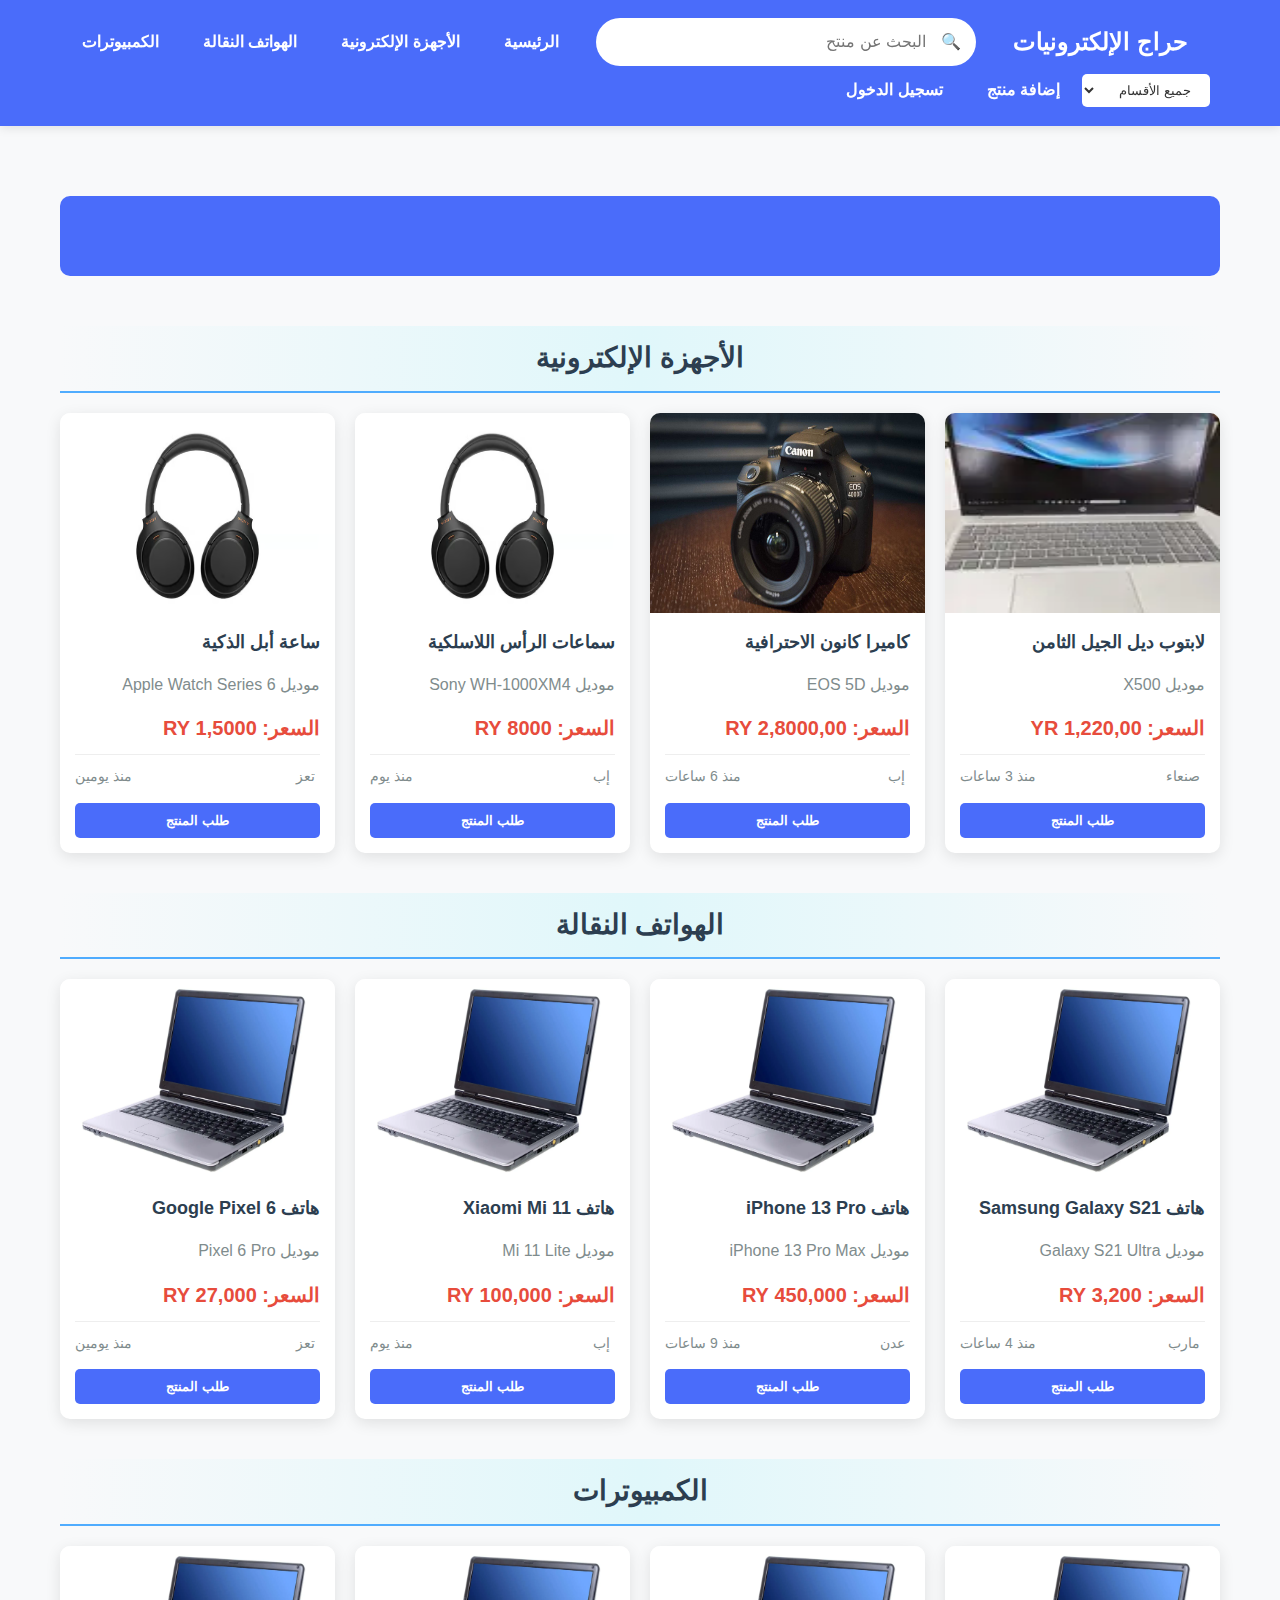
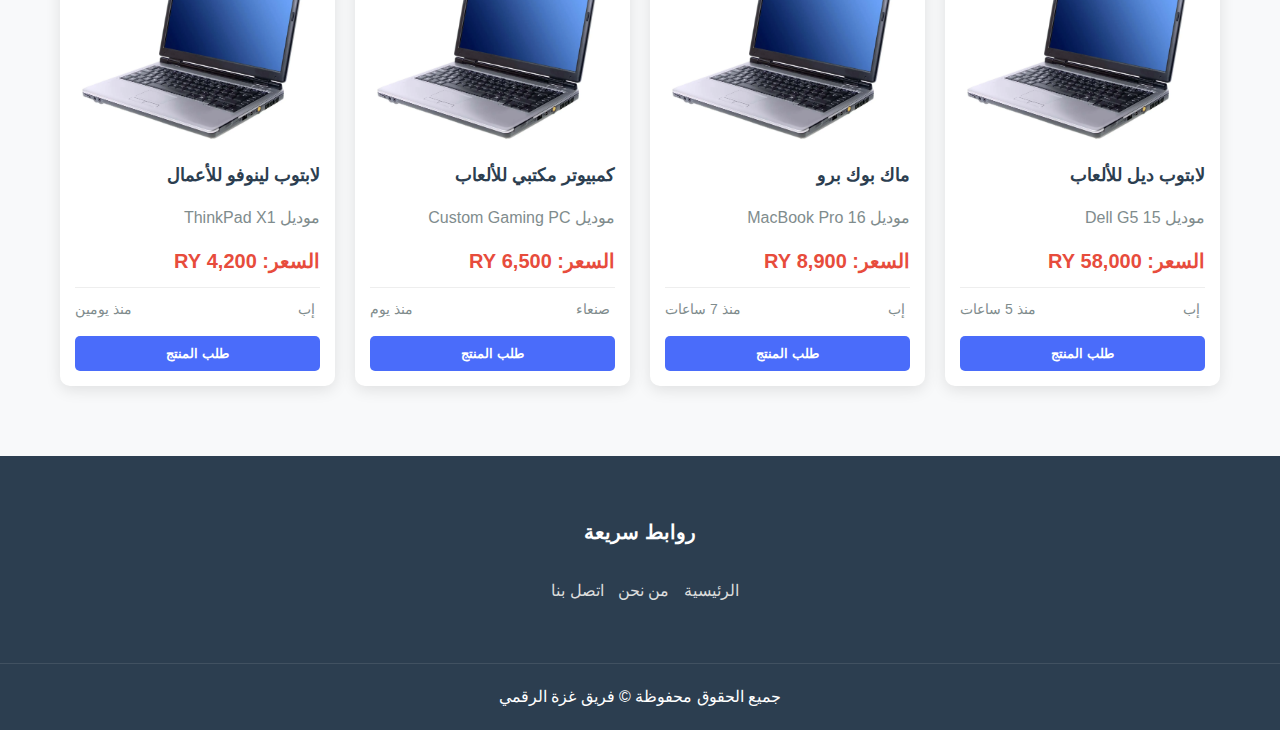
<file: FinalProject/index.html>
<!DOCTYPE html>
<html lang="ar">
<head>
    <meta charset="UTF-8">
    <meta name="viewport" content="width=device-width, initial-scale=1.0">
    <link rel="stylesheet" href="style.css">
    <title>متجر الإلكترونيات - حراج الأجهزة الإلكترونية</title>
    
</head>

<body dir="rtl">
   
    <nav class="head">
        <div class="nav-content">
            <a href="#" class="logo">
                <i class="fas fa-laptop"></i>
                حراج الإلكترونيات
            </a>
            
         
<div class="search-container">
    <label for="search"> 🔍</label>
    <input id="search" type="search" placeholder="البحث عن منتح" style="padding: 10px 15px; font-size: 16px;">
    <button id="clearSearch" style="background: none; border: none; cursor: pointer; margin-right: 10px; display: none;">✕</button>
</div>
            
            <div class="nav-links">
                <a href="">الرئيسية</a>
                <a href="#d">الأجهزة الإلكترونية</a>
                <a href="#phone">الهواتف النقالة</a>
                <a href="#computer">الكمبيوترات</a>
            </div>
            
            <div class="user-actions">
                <select class="select" name="select" id="select">
                    <option value=" ">جميع الأقسام</option>
                    <option value="">الهواتف الذكية</option>
                    <option value="">الكمبيوترات</option>
                </select>
                
                <a href="add-product.html"><i class="fas fa-plus-circle"></i> إضافة منتج</a>
                <a href="LoginProject\Login.html"><i class="fas fa-user"></i> تسجيل الدخول</a>
                
                <div class="cart-icon">
                    <a href="#"><i class="fas fa-shopping-cart"></i></a>
                </div>
            </div>
        </div>
    </nav>

    <main class="container">
      
        <div class="add-promo">
        <div class="movcard">

        </div>
        </div>
        
        <section class="devices" id="d">
            <p class="depart">الأجهزة الإلكترونية</p>
            <div class="products-grid">
                <div class="product-card">
                    <div class="img-container">
                        <img class="img" src="img1labtop.webp" alt="جهاز إلكتروني" />
                    </div>
                    <div class="product-info">
                        <h3 class="product-title">لابتوب ديل الجيل الثامن</h3>
                        <p class="product-model">موديل <span>X500</span></p>
                        <p class="price">السعر: <span>1,220,00 YR</span></p>
                        <div class="product-meta">
                            <span><i class="fas fa-map-marker-alt"></i> صنعاء</span>
                            <span><i class="far fa-clock"></i> منذ 3 ساعات</span>
                        </div>
                        <div class="btn-container">
                            <button class="btn"  onclick="window.location.href='order.html'">طلب المنتج</button>
                        </div>
                    </div>
                </div>

                <div class="product-card">
                    <div class="img-container">
                        <img class="img" src="435.jpg" alt="جهاز إلكتروني" />
                    </div>
                    <div class="product-info">
                        <h3 class="product-title">كاميرا كانون الاحترافية</h3>
                        <p class="product-model">موديل <span>EOS 5D</span></p>
                        <p class="price">السعر: <span>2,8000,00 RY</span></p>
                        <div class="product-meta">
                            <span><i class="fas fa-map-marker-alt"></i> إب</span>
                            <span><i class="far fa-clock"></i> منذ 6 ساعات</span>
                        </div>
                        <div class="btn-container">
                            <button class="btn"  onclick="window.location.href='order.html'">طلب المنتج</button>
                        </div>
                    </div>
                </div>
                
                <div class="product-card">
                    <div class="img-container">
                        <img class="img" src="smat.avif" alt="جهاز إلكتروني" />
                    </div>
                    <div class="product-info">
                        <h3 class="product-title">سماعات الرأس اللاسلكية</h3>
                        <p class="product-model">موديل <span>Sony WH-1000XM4</span></p>
                        <p class="price">السعر: <span>8000 RY</span></p>
                        <div class="product-meta">
                            <span><i class="fas fa-map-marker-alt"></i> إب</span>
                            <span><i class="far fa-clock"></i> منذ يوم</span>
                        </div>
                        <div class="btn-container">
                            <button class="btn"  onclick="window.location.href='order.html'">طلب المنتج</button>
                        </div>
                    </div>
                </div>
                
                <div class="product-card">
                    <div class="img-container">
                        <img class="img" src="smat.avif" alt="جهاز إلكتروني" />
                    </div>
                    <div class="product-info">
                        <h3 class="product-title">ساعة أبل الذكية</h3>
                        <p class="product-model">موديل <span>Apple Watch Series 6</span></p>
                        <p class="price">السعر: <span>1,5000 RY</span></p>
                        <div class="product-meta">
                            <span><i class="fas fa-map-marker-alt"></i> تعز</span>
                            <span><i class="far fa-clock"></i> منذ يومين</span>
                        </div>
                        <div class="btn-container">
                            <button class="btn"  onclick="window.location.href='order.html'">طلب المنتج</button>
                        </div>
                    </div>
                </div>
            </div>
        </section>
        
        <section class="phone" id="phone">
            <p class="depart">الهواتف النقالة</p>
            <div class="products-grid">
                <div class="product-card">
                    <div class="img-container">
                        <img class="img" src="Laptop-computer.webp" alt="هاتف نقال" />
                    </div>
                    <div class="product-info">
                        <h3 class="product-title">هاتف Samsung Galaxy S21</h3>
                        <p class="product-model">موديل <span>Galaxy S21 Ultra</span></p>
                        <p class="price">السعر: <span>3,200 RY</span></p>
                        <div class="product-meta">
                            <span><i class="fas fa-map-marker-alt"></i> مارب</span>
                            <span><i class="far fa-clock"></i> منذ 4 ساعات</span>
                        </div>
                        <div class="btn-container">
                            <button class="btn"  onclick="window.location.href='order.html'">طلب المنتج</button>
                        </div>
                    </div>
                </div>

                <div class="product-card">
                    <div class="img-container">
                        <img class="img" src="Laptop-computer.webp" alt="هاتف نقال" />
                    </div>
                    <div class="product-info">
                        <h3 class="product-title">هاتف iPhone 13 Pro</h3>
                        <p class="product-model">موديل <span>iPhone 13 Pro Max</span></p>
                        <p class="price">السعر: <span>450,000 RY</span></p>
                        <div class="product-meta">
                            <span><i class="fas fa-map-marker-alt"></i> عدن</span>
                            <span><i class="far fa-clock"></i> منذ 9 ساعات</span>
                        </div>
                        <div class="btn-container">
                            <button class="btn"  onclick="window.location.href='order.html'">طلب المنتج</button>
                        </div>
                    </div>
                </div>
                
                <div class="product-card">
                    <div class="img-container">
                        <img class="img" src="Laptop-computer.webp" alt="هاتف نقال" />
                    </div>
                    <div class="product-info">
                        <h3 class="product-title">هاتف Xiaomi Mi 11</h3>
                        <p class="product-model">موديل <span>Mi 11 Lite</span></p>
                        <p class="price">السعر: <span>100,000 RY</span></p>
                        <div class="product-meta">
                            <span><i class="fas fa-map-marker-alt"></i> إب</span>
                            <span><i class="far fa-clock"></i> منذ يوم</span>
                        </div>
                        <div class="btn-container">
                            <button class="btn"  onclick="window.location.href='order.html'">طلب المنتج</button>
                        </div>
                    </div>
                </div>
                
                <div class="product-card">
                    <div class="img-container">
                        <img class="img" src="Laptop-computer.webp" alt="هاتف نقال" />
                    </div>
                    <div class="product-info">
                        <h3 class="product-title">هاتف Google Pixel 6</h3>
                        <p class="product-model">موديل <span>Pixel 6 Pro</span></p>
                        <p class="price">السعر: <span>27,000 RY</span></p>
                        <div class="product-meta">
                            <span><i class="fas fa-map-marker-alt"></i> تعز</span>
                            <span><i class="far fa-clock"></i> منذ يومين</span>
                        </div>
                        <div class="btn-container">
                            <button class="btn"  onclick="window.location.href='order.html'">طلب المنتج</button>
                        </div>
                    </div>
                </div>
            </div>
        </section>
        
        <section class="computer" id="computer">
            <p class="depart">الكمبيوترات</p>
            <div class="products-grid">
                <div class="product-card">
                    <div class="img-container">
                        <img class="img" src="Laptop-computer.webp" alt="كمبيوتر" />
                    </div>
                    <div class="product-info">
                        <h3 class="product-title">لابتوب ديل للألعاب</h3>
                        <p class="product-model">موديل <span>Dell G5 15</span></p>
                        <p class="price">السعر: <span>58,000 RY</span></p>
                        <div class="product-meta">
                            <span><i class="fas fa-map-marker-alt"></i> إب</span>
                            <span><i class="far fa-clock"></i> منذ 5 ساعات</span>
                        </div>
                        <div class="btn-container">
                            <button class="btn"  onclick="window.location.href='order.html'">طلب المنتج</button>
                        </div>
                    </div>
                </div>

                <div class="product-card">
                    <div class="img-container">
                        <img class="img" src="Laptop-computer.webp" alt="كمبيوتر" />
                    </div>
                    <div class="product-info">
                        <h3 class="product-title">ماك بوك برو</h3>
                        <p class="product-model">موديل <span>MacBook Pro 16</span></p>
                        <p class="price">السعر: <span>8,900 RY</span></p>
                        <div class="product-meta">
                            <span><i class="fas fa-map-marker-alt"></i> إب</span>
                            <span><i class="far fa-clock"></i> منذ 7 ساعات</span>
                        </div>
                        <div class="btn-container">
                            <button class="btn"  onclick="window.location.href='order.html'">طلب المنتج</button>
                        </div>
                    </div>
                </div>
                
                <div class="product-card">
                    <div class="img-container">
                        <img class="img" src="Laptop-computer.webp" alt="كمبيوتر" />
                    </div>
                    <div class="product-info">
                        <h3 class="product-title">كمبيوتر مكتبي للألعاب</h3>
                        <p class="product-model">موديل <span>Custom Gaming PC</span></p>
                        <p class="price">السعر: <span>6,500 RY </span></p>
                        <div class="product-meta">
                            <span><i class="fas fa-map-marker-alt"></i> صنعاء</span>
                            <span><i class="far fa-clock"></i> منذ يوم</span>
                        </div>
                        <div class="btn-container">
                            <button class="btn"  onclick="window.location.href='order.html'">طلب المنتج</button>
                        </div>
                    </div>
                </div>
                
                <div class="product-card">
                    <div class="img-container">
                        <img class="img" src="Laptop-computer.webp" alt="كمبيوتر" />
                    </div>
                    <div class="product-info">
                        <h3 class="product-title">لابتوب لينوفو للأعمال</h3>
                        <p class="product-model">موديل <span>ThinkPad X1</span></p>
                        <p class="price">السعر: <span>4,200 RY</span></p>
                        <div class="product-meta">
                            <span><i class="fas fa-map-marker-alt"></i> إب</span>
                            <span><i class="far fa-clock"></i> منذ يومين</span>
                        </div>
                        <div class="btn-container">
                            <button class="btn"  onclick="window.location.href='order.html'">طلب المنتج</button>
                        </div>
                    </div>
                </div>
            </div>
        </section>
    </main>

    <footer>
        <div class="container">
            <div class="footer-content">
                
                
                <div class="footer-section">
                    <h3>روابط سريعة</h3>
                    <div class="footer-links">
                        <a href="#">الرئيسية</a>
                   
                        <a href="#">من نحن</a>
                        <a href="#">اتصل بنا</a>
                     
                    </div>
                </div>
                
               
                </div>
            </div>
            
            <div class="copyright">
                <p>جميع الحقوق محفوظة &copy; فريق غزة الرقمي </p>
            </div>
        </div>
    </footer>
<script>
document.addEventListener('DOMContentLoaded', function() {
    // تحميل المنتجات المحفوظة
    const products = JSON.parse(localStorage.getItem('products')) || [];
    
    if (products.length > 0) {
        // إضافة المنتجات المحفوظة إلى الأقسام المناسبة
        products.forEach(product => {
            // تحديد القسم المناسب بناءً على نوع المنتج
            let targetSectionId = 'd'; // افتراضيًا: الأجهزة الإلكترونية
            
            if (product.type === 'smartphones') {
                targetSectionId = 'phone'; // الهواتف النقالة
            } else if (product.type === 'laptops') {
                targetSectionId = 'computer'; // الكمبيوترات
            } else if (product.type === 'accessories') {
                targetSectionId = 'd'; // الإكسسوارات (في قسم الأجهزة الإلكترونية)
            }
            
            // إضافة المنتج إلى القسم المناسب
            const targetSection = document.getElementById(targetSectionId);
            if (targetSection) {
                const productsGrid = targetSection.querySelector('.products-grid');
                
                // التحقق إذا كان المنتج معروضاً بالفعل
                const existingProduct = document.querySelector(`[data-product-id="${product.id}"]`);
                if (!existingProduct && productsGrid) {
                    const productCard = createProductCard(product);
                    productsGrid.appendChild(productCard);
                }
            }
        });
    }
    
    // إضافة أحداث النقر لأزرار "طلب المنتج" الموجودة أصلاً في الصفحة
    document.querySelectorAll('.btn').forEach(button => {
        if (button.textContent.includes('طلب المنتج')) {
            button.addEventListener('click', function(e) {
                e.preventDefault();
                const productCard = this.closest('.product-card');
                const productName = productCard.querySelector('.product-title').textContent;
                const productPrice = productCard.querySelector('.price span').textContent;
                
                // محاولة تحديد نوع المنتج من القسم الذي يوجد فيه
                const section = productCard.closest('section');
                let productType = 'electronics'; // افتراضي
                
                if (section.id === 'phone') {
                    productType = 'smartphones';
                } else if (section.id === 'computer') {
                    productType = 'laptops';
                }
                
                // حفظ بيانات المنتج المحدد
                const productData = {
                    name: productName,
                    price: productPrice,
                    type: productType,
                    id: 'existing-' + Date.now() // معرّف للمنتجات الموجودة أصلاً
                };
                
                localStorage.setItem('selectedProduct', JSON.stringify(productData));
                window.location.href = 'order.html';
            });
        }
    });
});

// إنشاء بطاقة منتج جديدة
function createProductCard(product) {
    const card = document.createElement('div');
    card.className = 'product-card';
    card.setAttribute('data-product-id', product.id);
    card.innerHTML = `
        <div class="img-container">
            <img class="img" src="${product.image}" alt="${product.name}" onerror="this.src='Laptop-computer.webp'" />
        </div>
        <div class="product-info">
            <h3 class="product-title">${product.name}</h3>
            <p class="product-model">${product.description}</p>
            <p class="price">السعر: <span>${product.price} RY</span></p>
            <div class="product-meta">
                <span><i class="fas fa-map-marker-alt"></i> موقع البائع</span>
                <span><i class="far fa-clock"></i> منذ قليل</span>
            </div>
            <div class="btn-container">
                <button class="btn">طلب المنتج</button>
            </div>
        </div>
    `;
    
    // إضافة حدث النقر على الزر
    const button = card.querySelector('.btn');
    button.addEventListener('click', function(e) {
        e.preventDefault();
        // حفظ بيانات المنتج للانتقال إلى صفحة الطلب
        localStorage.setItem('selectedProduct', JSON.stringify({
            name: product.name,
            price: product.price,
            id: product.id,
            type: product.type
        }));
        window.location.href = 'order.html';
    });
    
    return card;
}
</script>
  
</body>
</html>
</file>
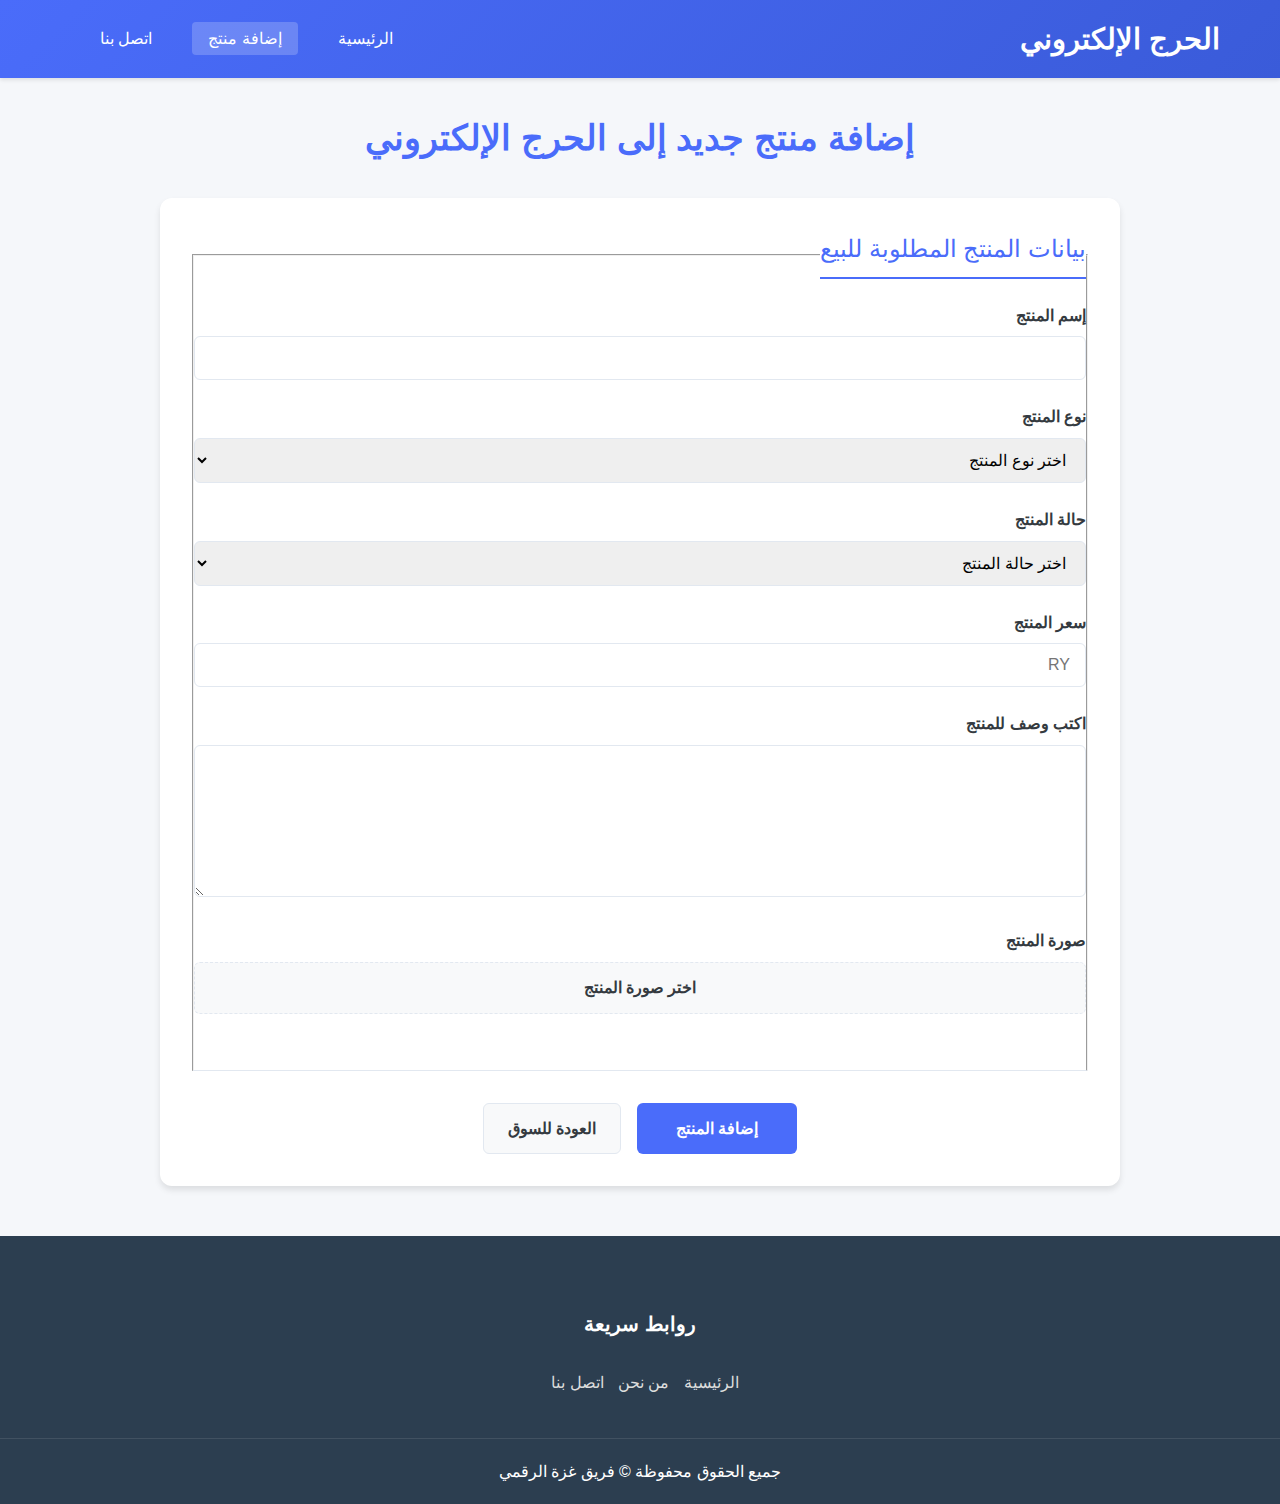
<file: FinalProject/add-product.html>
<!DOCTYPE html>
<html lang="ar" dir="rtl">

<head>
    <meta charset="UTF-8">
    <meta name="viewport" content="width=device-width, initial-scale=1.0">
    <link rel="stylesheet" href="add-product.css">
    <title>إضافة منتج جديد - الحرج الإلكتروني</title>
</head>

<body>
    <header>
        <div class="header-container">
            <h1 class="logo">الحرج الإلكتروني</h1>
            <nav>
                <ul>
                    <li><a href="index.html">الرئيسية</a></li>
                    <li><a href="add-product.html" class="active">إضافة منتج</a></li>
                    <li><a href="contact.html">اتصل بنا</a></li>
                </ul>
            </nav>
        </div>
    </header>

    <div class="container">
        <h1 class="main-title">إضافة منتج جديد إلى الحرج الإلكتروني</h1>

        <div class="success-message" id="successMessage">
            <div class="message-content">
                <h3>تم إضافة المنتج بنجاح!</h3>
                <p>سيتم توجيهك إلى السوق خلال ثوانٍ قليلة.</p>
            </div>
        </div>
        <form class="product-form" id="productForm" method="post" action="" enctype="multipart/form-data">
         

            <fieldset class="form-section">
                <legend class="section-title">بيانات المنتج المطلوبة للبيع</legend>

                <div class="input-group">
                    <label for="nameProduct">إسم المنتج</label>
                    <input type="text" name="nameProduct" id="nameProduct" maxlength="50" required />
                    <div class="error" id="productNameError">يرجى إدخال اسم المنتج</div>
                </div>

                <div class="input-group">
                    <label for="productType">نوع المنتج</label>
                    <select id="productType" required>
                        <option value="" selected disabled>اختر نوع المنتج</option>
                        <option value="electronics">أجهزة إلكترونية</option>
                        <option value="smartphones">هواتف ذكية</option>
                        <option value="laptops">أجهزة laptop</option>
                        <option value="accessories">إكسسوارات</option>
                    </select>
                    <div class="error" id="typeError">يرجى اختيار نوع المنتج</div>
                </div>

                <div class="input-group">
                    <label for="productCondition">حالة المنتج</label>
                    <select id="productCondition" required>
                        <option value="" selected disabled>اختر حالة المنتج</option>
                        <option value="used">مستعمل</option>
                        <option value="new">جديد</option>
                        <option value="new-brand">جديد ماركة</option>
                    </select>
                    <div class="error" id="conditionError">يرجى اختيار حالة المنتج</div>
                </div>

                <div class="input-group">
                    <label for="productPrice">سعر المنتج</label>
                    <input type="number" placeholder="RY" id="productPrice" min="0" required />
                    <div class="error" id="priceError">يرجى إدخال سعر صحيح للمنتج</div>
                </div>

                <div class="input-group">
                    <label for="productDescription">اكتب وصف للمنتج</label>
                    <textarea cols="60" rows="7" name="bio" id="productDescription" required></textarea>
                    <div class="error" id="descriptionError">يرجى إدخال وصف للمنتج</div>
                </div>

                <div class="input-group">
                    <label for="productImage">صورة المنتج</label>
                    <div class="file-upload">
                        <label class="file-label" for="productImage">اختر صورة المنتج</label>
                        <input type="file" name="productImage" id="productImage" accept="image/*" required />
                    </div>
                    <div class="error" id="productImageError">يرجى اختيار صورة للمنتج</div>
                </div>
            </fieldset>

            <div class="form-actions">
                <button type="submit" id="submitButton" class="btn-primary">
                    <span class="btn-text">إضافة المنتج</span>
                    <div class="loading-spinner"></div>
                </button>
                <a href="index.html" class="btn-secondary">العودة للسوق</a>
            </div>
        </form>
    </div>

   <footer>
        <div class="container">
            <div class="footer-content">
                
                
                <div class="footer-section">
                    <h3>روابط سريعة</h3>
                    <div class="footer-links">
                        <a href="index.html">الرئيسية</a>
                    
                        <a href="#">من نحن</a>
                        <a href="#">اتصل بنا</a>
                      
                    </div>
                </div>
                
               
                </div>
            </div>
            
            <div class="copyright">
                <p>جميع الحقوق محفوظة &copy; فريق غزة الرقمي </p>
            </div>
        </div>
    </footer>

<script src="app.js"></script>

</body>

</html>
</file>
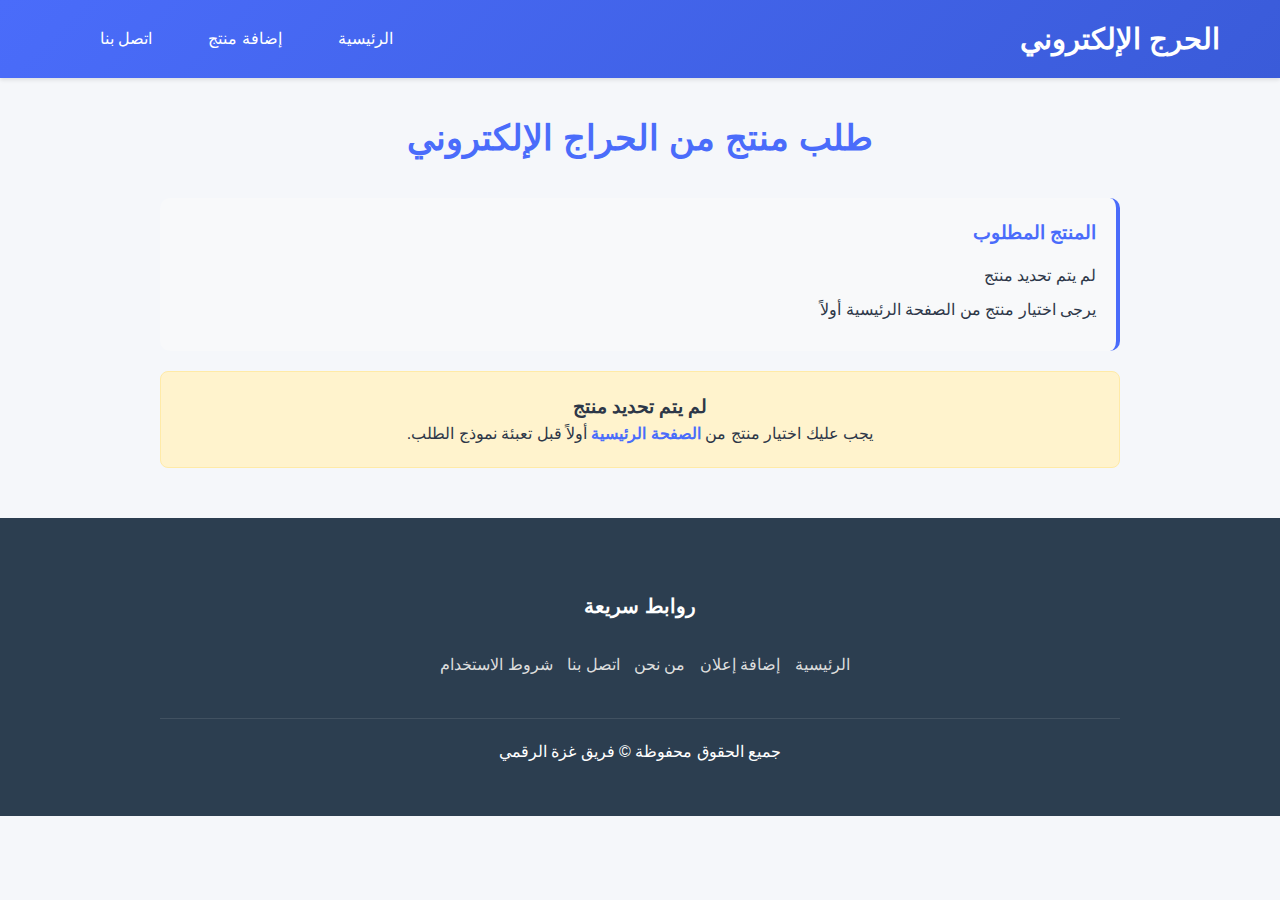
<file: FinalProject/order.html>
<!DOCTYPE html>
<html lang="ar" dir="rtl">

<head>
    <meta charset="UTF-8">
    <meta name="viewport" content="width=device-width, initial-scale=1.0">
    <link rel="stylesheet" href="add-product.css">
    <title>طلب منتج - الحرج الإلكتروني</title>
    <style>
        /* إضافة بعض الأنماط الإضافية */
        .product-summary {
            background-color: #f8f9fa;
            padding: 20px;
            border-radius: 10px;
            margin-bottom: 20px;
            border-right: 4px solid #4a6cfa;
        }
        
        .product-summary h3 {
            color: #4a6cfa;
            margin-bottom: 15px;
        }
        
        .product-summary p {
            margin: 8px 0;
            font-size: 16px;
        }
        
        .whatsapp-note {
            background-color: #e1f7e3;
            padding: 15px;
            border-radius: 8px;
            margin: 20px 0;
            text-align: center;
            border: 1px solid #25d366;
        }
        
        .no-product-message {
            background-color: #fff3cd;
            padding: 20px;
            border-radius: 8px;
            margin: 20px 0;
            text-align: center;
            border: 1px solid #ffeaa7;
        }
        
        .no-product-message a {
            color: #4a6cfa;
            font-weight: bold;
            text-decoration: none;
        }
        
        .no-product-message a:hover {
            text-decoration: underline;
        }
    </style>
</head>

<body>
    <header>
        <div class="header-container">
            <h1 class="logo">الحرج الإلكتروني</h1>
            <nav>
                <ul>
                    <li><a href="index.html">الرئيسية</a></li>
                    <li><a href="add-product.html">إضافة منتج</a></li>
                    <li><a href="contact.html">اتصل بنا</a></li>
                </ul>
            </nav>
        </div>
    </header>

    <div class="container">
        <h1 class="main-title">طلب منتج من الحراج الإلكتروني</h1>

        <div class="success-message" id="successMessage">
            <div class="message-content">
                <h3>تم إنشاء طلبك بنجاح!</h3>
                <p>سيتم توجيهك إلى واتساب ويب لإرسال الطلب.</p>
            </div>
        </div>
        
        <!-- عرض ملخص المنتج -->
        <div class="product-summary" id="productSummary">
            <h3>المنتج المطلوب</h3>
            <p id="selectedProductName">جاري تحميل معلومات المنتج...</p>
            <p id="selectedProductPrice">جاري تحميل السعر...</p>
        </div>
        
        <!-- رسالة عندما لا يكون هناك منتج محدد -->
        <div class="no-product-message" id="noProductMessage" style="display: none;">
            <h3>لم يتم تحديد منتج</h3>
            <p>يجب عليك اختيار منتج من <a href="nadry.html">الصفحة الرئيسية</a> أولاً قبل تعبئة نموذج الطلب.</p>
        </div>

        <form class="product-form" id="orderForm" method="post" action="">
            <fieldset class="fieldset1">
                <legend>البيانات الشخصية للعميل</legend>
                
                <div class="input-group">
                    <label for="nameTXT">الإسم الكامل</label>
                    <input type="text" name="nameTXT" id="nameTXT" maxlength="50" required />
                    <div class="error" id="nameError">يرجى إدخال الاسم الكامل</div>
                </div>
                
                <div class="input-group">
                    <label for="NumMobil">رقم الموبايل</label>
                    <input type="tel" name="NumMobil" id="NumMobil" maxlength="9" required />
                    <div class="error" id="phoneError">يرجى إدخال رقم هاتف صحيح</div>
                </div>
                
                <div class="input-group">
                    <label for="governorate">المحافظة</label>
                    <select id="governorate" required>
                        <option value="" selected disabled>اختر المحافظة</option>
                        <option value="sanaa">صنعاء</option>
                        <option value="aden">عدن</option>
                        <option value="taiz">تعز</option>
                        <option value="hodeidah">الحديدة</option>
                        <option value="ibb">إب</option>
                        <option value="dhamar">ذمار</option>
                        <option value="amran">عمران</option>
                        <option value="sadah">صعدة</option>
                        <option value="hajjah">حجة</option>
                        <option value="raymah">الريمة</option>
                        <option value="mahwit">المحويت</option>
                        <option value="mahrah">المهرة</option>
                        <option value="hadramout">حضرموت</option>
                        <option value="shabwah">شبوة</option>
                        <option value="marib">مأرب</option>
                        <option value="bayda">البيضاء</option>
                        <option value="jawf">الجوف</option>
                        <option value="dhale">الضالع</option>
                        <option value="abyan">أبين</option>
                        <option value="lahj">لحج</option>
                        <option value="socotra">أرخبيل سقطرى</option>
                    </select>
                    <div class="error" id="governorateError">يرجى اختيار المحافظة</div>
                </div>
                
                <div class="whatsapp-note">
                    <p><strong>ملاحظة:</strong> بعد الضغط على "إرسال الطلب" سيتم فتح واتساب ويب، يرجى إرسال الرسالة بنفسك لتأكيد الطلب.</p>
                </div>

                <div class="form-actions">
                    <button type="submit" class="btn-primary" id="submitOrderBtn">
                        <span class="btn-text">إرسال الطلب عبر واتساب</span>
                    </button>
                    <a href="nadry.html" class="btn-secondary">العودة للسوق</a>
                </div>
            </fieldset>
        </form>
    </div>

    <footer>
        <div class="container">
            <div class="footer-content">
                <div class="footer-section">
                    <h3>روابط سريعة</h3>
                    <div class="footer-links">
                        <a href="index.html">الرئيسية</a>
                        <a href="add-product.html">إضافة إعلان</a>
                        <a href="#">من نحن</a>
                        <a href="contact.html">اتصل بنا</a>
                        <a href="#">شروط الاستخدام</a>
                    </div>
                </div>
            </div>
            
            <div class="copyright">
                <p>جميع الحقوق محفوظة &copy; فريق غزة الرقمي </p>
            </div>
        </div>
    </footer>

    <script>
    // كود JavaScript لصفحة الطلب
    document.addEventListener('DOMContentLoaded', function() {
        // تحميل بيانات المنتج المحدد
        const selectedProduct = loadSelectedProduct();
        
        // إذا لم يكن هناك منتج محدد، تعطيل النموذج
        if (!selectedProduct || !selectedProduct.name) {
            document.getElementById('noProductMessage').style.display = 'block';
            document.getElementById('orderForm').style.display = 'none';
            document.getElementById('submitOrderBtn').disabled = true;
        }
        
        // إعداد نموذج الطلب
        const orderForm = document.getElementById('orderForm');
        if (orderForm) {
            orderForm.addEventListener('submit', function(e) {
                e.preventDefault();
                handleOrderProduct(this, selectedProduct);
            });
        }
    });

    // تحميل بيانات المنتج المحدد
    function loadSelectedProduct() {
        const selectedProduct = JSON.parse(localStorage.getItem('selectedProduct')) || {};
        const productNameElement = document.getElementById('selectedProductName');
        const productPriceElement = document.getElementById('selectedProductPrice');
        
        if (selectedProduct.name) {
            productNameElement.innerHTML = `<strong>اسم المنتج:</strong> ${selectedProduct.name}`;
            productPriceElement.innerHTML = `<strong>السعر:</strong> ${selectedProduct.price}`;
            return selectedProduct;
        } else {
            productNameElement.textContent = "لم يتم تحديد منتج";
            productPriceElement.textContent = "يرجى اختيار منتج من الصفحة الرئيسية أولاً";
            return null;
        }
    }

    // معالجة طلب المنتج
    function handleOrderProduct(form, selectedProduct) {
        // جمع بيانات النموذج
        const customerName = document.getElementById('nameTXT').value;
        const phoneNumber = document.getElementById('NumMobil').value;
        const governorateSelect = document.getElementById('governorate');
        const governorate = governorateSelect.options[governorateSelect.selectedIndex].text;
        
        // استخدام بيانات المنتج المحدد
        const productName = selectedProduct.name || 'منتج غير معروف';
        const productPrice = selectedProduct.price || 'السعر غير متوفر';
        
        // التحقق من صحة البيانات
        if (!customerName) {
            alert('يرجى إدخال الاسم الكامل');
            return;
        }
        
        if (!phoneNumber || phoneNumber.length !== 9 || isNaN(phoneNumber)) {
            alert('يرجى إدخال رقم هاتف صحيح (9 أرقام)');
            return;
        }
        
        if (!governorate || governorate === 'اختر المحافظة') {
            alert('يرجى اختيار المحافظة');
            return;
        }
        
        // حفظ طلب المنتج
        const orderData = {
            customerName,
            phoneNumber,
            governorate,
            productName,
            productPrice,
            date: new Date().toLocaleString('ar-YE')
        };
        
        // إرسال الطلب عبر WhatsApp
        sendWhatsAppOrder(orderData);
        
        // إظهار رسالة النجاح
        const successMessage = document.getElementById('successMessage');
        if (successMessage) {
            successMessage.style.display = 'block';
        }
        
        // إخفاء النموذج بعد الإرسال
        form.style.display = 'none';
    }

    // إرسال الطلب عبر WhatsApp ويب
    function sendWhatsAppOrder(orderData) {
        const phoneNumber = "713178831"; // رقم WhatsApp الخاص بك
        
        // إنشاء رسالة الطلب
        const message = `مرحباً، أريد طلب المنتج التالي:%0A%0A` +
                       `المنتج: ${orderData.productName}%0A` +
                       `السعر: ${orderData.productPrice}%0A` +
                       `الاسم: ${orderData.customerName}%0A` +
                       `رقم الهاتف: ${orderData.phoneNumber}%0A` +
                       `المحافظة: ${orderData.governorate}%0A` +
                       `التاريخ: ${orderData.date}`;
        
        // إنشاء رابط واتساب ويب
        const whatsappURL = `https://web.whatsapp.com/send?phone=${phoneNumber}&text=${message}`;
        
        // فتح رابط واتساب ويب في نافذة جديدة
        window.open(whatsappURL, '_blank');
        
        // أيضًا عرض رسالة توجيهية للمستخدم
        alert("سيتم فتح واتساب ويب، يرجى إرسال الرسالة بنفسك لتأكيد الطلب");
    }
    </script>
</body>

</html>
</file>
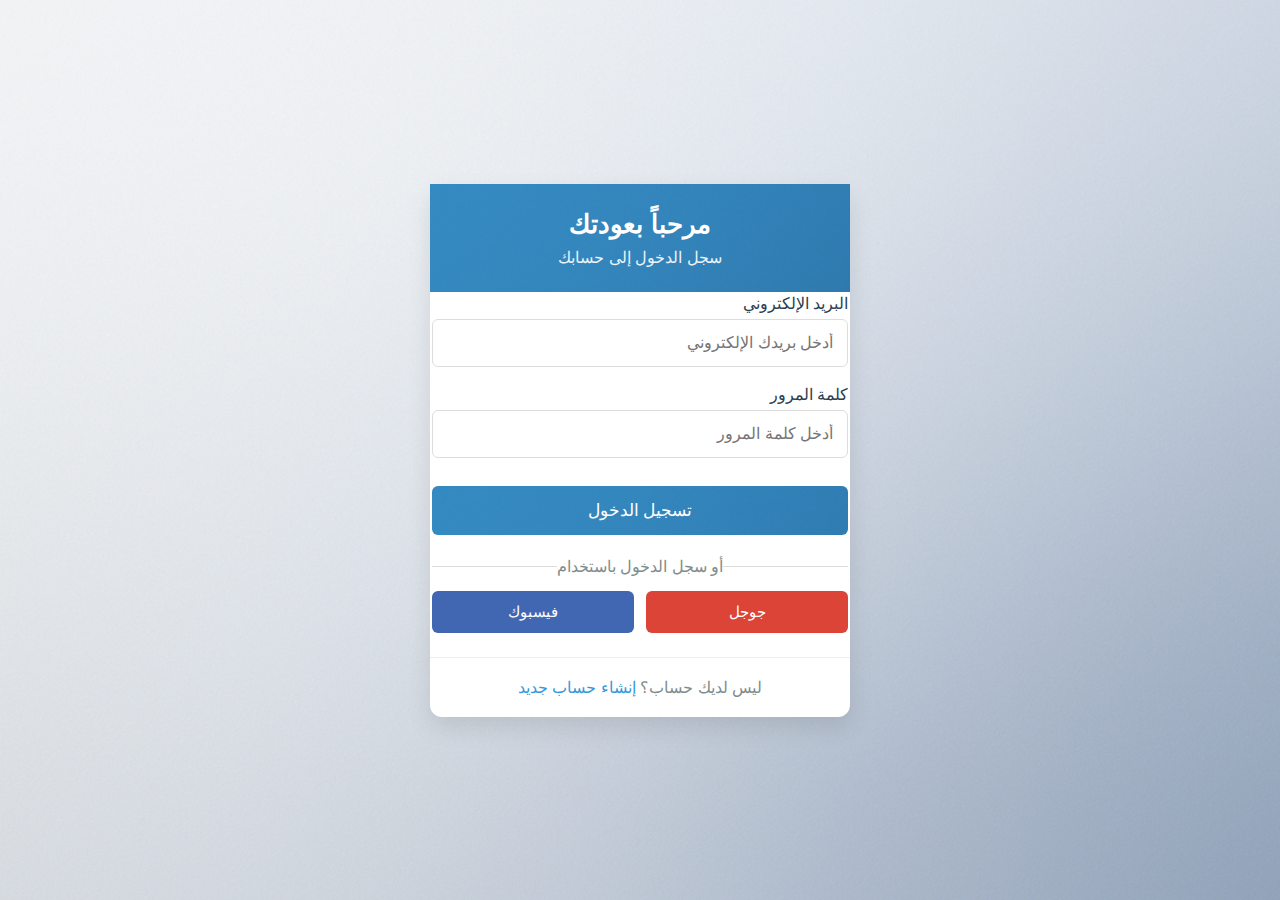
<file: FinalProject/LoginProject/Login.html>
<!DOCTYPE html>
<html lang="ar" dir="rtl">

    <head>
        <meta charset="UTF-8">
        <meta name="viewport" content="width=device-width, initial-scale=1.0">
        <title>تسجيل الدخول - منتجاتنا</title>
        <link rel="stylesheet" href="Login.css">
    </head>

    <body>
        <div class="container">
            <div class="header">
                <h2>مرحباً بعودتك</h2>
                <p>سجل الدخول إلى حسابك</p>
            </div>

            <form class="form-body" action="/login" method="POST">

                <div class="input-group">

                    <label for="email">البريد الإلكتروني</label>
                    <input type="email" id="email" name="email" placeholder="أدخل بريدك الإلكتروني" required>
                
                </div>

                <div class="input-group">

                    <label for="password">كلمة المرور</label>
                    <input type="password" id="password" name="password" placeholder="أدخل كلمة المرور" required>
                
                </div>
                
                <button  class="btn" type="submit" >تسجيل الدخول <a href=":index.html"></a></button>

                <div class="social">
                    <p>أو سجل الدخول باستخدام</p>
                    <div class="social-buttons">
                        <button type="button" class="btn-social btn-google">
                            <span>جوجل</span>
                        </button>
                        <button type="button" class="btn-social btn-facebook">
                            <span>فيسبوك</span>
                        </button>
                    </div>
                </div>
            </form>

            <div class="footer">
                <p>ليس لديك حساب؟ <a href="SignUp.html">إنشاء حساب جديد</a></p>
            </div>
        </div>
    </body>
</html>
</file>
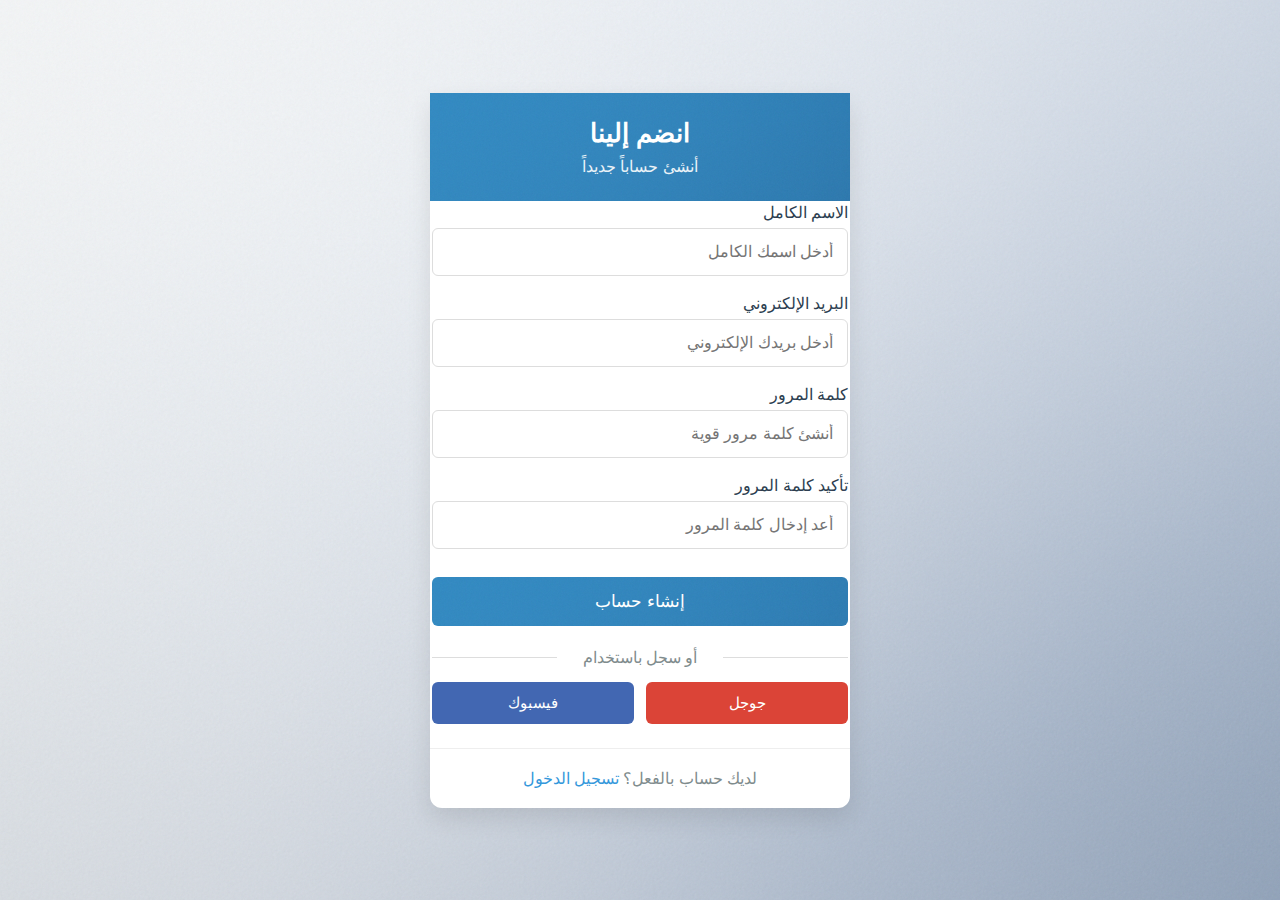
<file: FinalProject/LoginProject/SignUp.html>
<!DOCTYPE html>
<html lang="ar" dir="rtl">
<head>
    <meta charset="UTF-8">
    <meta name="viewport" content="width=device-width, initial-scale=1.0">
    <title>إنشاء حساب - منتجاتنا</title>
    <link rel="stylesheet" href="Login.css">
</head>
<body>
    <div class="container">
        <div class="header">
            <h2>انضم إلينا</h2>
            <p>أنشئ حساباً جديداً</p>
        </div>
        
        <form class="form-body" action="/signup" method="POST">
            <div class="input-group">
                <label for="name">الاسم الكامل</label>
                <input type="text" id="name" name="name" placeholder="أدخل اسمك الكامل" required>
            </div>
            <div class="input-group">
                <label for="email">البريد الإلكتروني</label>
                <input type="email" id="email" name="email" placeholder="أدخل بريدك الإلكتروني" required>
            </div>
            <div class="input-group">
                <label for="password">كلمة المرور</label>
                <input type="password" id="password" name="password" placeholder="أنشئ كلمة مرور قوية" required>
            </div>
            <div class="input-group">
                <label for="confirm-password">تأكيد كلمة المرور</label>
                <input type="password" id="confirm-password" name="confirm-password" placeholder="أعد إدخال كلمة المرور" required>
            </div>
            <button class="btn" type="submit">إنشاء حساب</button>
            
            <div class="social">
                <p>أو سجل باستخدام</p>
                <div class="social-buttons">
                    <button type="button" class="btn-social btn-google">
                        <span>جوجل</span>
                    </button>
                    <button type="button" class="btn-social btn-facebook">
                        <span>فيسبوك</span>
                    </button>
                </div>
            </div>
        </form>
        
        <div class="footer">
            <p>لديك حساب بالفعل؟ <a href="Login.html">تسجيل الدخول</a></p>
        </div>
    </div>
</body>
</html>
</file>
<file: FinalProject/style.css>
* {
           box-sizing: border-box;
            margin: 0;
            padding: 0;
        }

        body {
            background-color: #f8f9fa;
            font-family: 'Segoe UI', Tahoma, Geneva, Verdana, sans-serif;
            line-height: 1.6;
            color: #333;
        }

        .container {
            max-width: 1200px;
            margin: 0 auto;
            padding: 20px;
        }

       
        .head {
            background-color: #4a6cfa;
            padding: 15px 0;
            position: sticky;
            top: 0;
            z-index: 100;
            box-shadow: 0 2px 10px rgba(0, 0, 0, 0.1);
        }

        .nav-content {
            max-width: 1200px;
            margin: 0 auto;
            display: flex;
            justify-content: space-between;
            align-items: center;
            padding: 0 20px;
            flex-wrap: wrap;
        }

        .logo {
            font-size: 24px;
            font-weight: bold;
            color: white;
            text-decoration: none;
            display: flex;
            align-items: center;
        }

        .logo i {
            margin-left: 10px;
        }

        .search-container {
            display: flex;
            align-items: center;
            background: white;
            border-radius: 30px;
            padding: 5px 15px;
            margin: 0 15px;
            flex-grow: 1;
            max-width: 500px;
        }

        #search {
            border: none;
            outline: none;
            padding: 8px;
            width: 100%;
            background: transparent;
            font-size: 16px;
        }

        .nav-links {
            display: flex;
            flex-wrap: wrap;
            align-items: center;
        }

        .head a {
            text-decoration: none;
            color: white;
            font-weight: 600;
            margin: 0 10px;
            padding: 8px 12px;
            border-radius: 5px;
            transition: background 0.3s;
            display: flex;
            align-items: center;
        }ب

        .head a i {
            margin-left: 5px;
        }

        .head a:hover {
            background: rgba(255, 255, 255, 0.2);
        }

        .user-actions {
            display: flex;
            align-items: center;
        }

        .cart-icon {
            position: relative;
            margin-left: 15px;
        }

        

        .select {
            padding: 8px 15px;
            border-radius: 5px;
            border: none;
            background: white;
            color: #333;
            cursor: pointer;
            margin-right: 10px;
        }

        .depart {
            text-align: center;
            font-size: 28px;
            font-weight: bold;
            margin: 40px 0 20px;
            padding: 10px;
            color: #2c3e50;
            background: linear-gradient(to right, transparent, #e0f7fa, transparent);
            border-bottom: 2px solid #4facfe;
        }

       
        .products-grid {
            display: grid;
            grid-template-columns: repeat(auto-fill, minmax(250px, 1fr));
            gap: 20px;
            margin-top: 20px;
        }

       
        .product-card {
            background: white;
            border-radius: 10px;
            overflow: hidden;
            box-shadow: 0 4px 15px rgba(0, 0, 0, 0.1);
            transition: transform 0.3s, box-shadow 0.3s;
            display: flex;
            flex-direction: column;
        }

        .product-card:hover {
            transform: translateY(-5px);
            box-shadow: 0 8px 20px rgba(0, 0, 0, 0.15);
        }

        .img-container {
            height: 200px;
            overflow: hidden;
        }

        .img {
            width: 100%;
            height: 100%;
            object-fit:fill;
            transition: transform 0.4s;
        }

        .product-card:hover .img {
            transform: scale(1.05);
        }

        .product-info {
            padding: 15px;
            flex-grow: 1;
            display: flex;
            flex-direction: column;
        }

        .product-title {
            font-size: 18px;
            margin-bottom: 10px;
            color: #2c3e50;
        }

        .product-model {
            margin: 5px 0;
            font-size: 16px;
            color: #7f8c8d;
        }

        .price {
            font-weight: bold;
            color: #e74c3c;
            font-size: 20px;
            margin: 10px 0;
        }

        .product-meta {
            margin-top: auto;
            padding-top: 10px;
            border-top: 1px solid #eee;
            display: flex;
            justify-content: space-between;
            color: #7f8c8d;
            font-size: 14px;
        }

        .product-meta i {
            margin-left: 5px;
        }

        .btn-container {
            text-align: center;
            margin-top: 15px;
        }

        .btn {
            display: inline-block;
            padding: 10px 20px;
            background-color: #4a6cfa;
            color: white;
            text-decoration: none;
            border-radius: 5px;
            font-weight: bold;
            transition: all 0.3s;
            border: none;
            cursor: pointer;
            width: 100%;
            text-align: center;
        }

        .btn:hover {
            background-color: deepskyblue;
        }

       
        @media (max-width: 768px) {
            .nav-content {
                flex-direction: column;
                gap: 15px;
            }
            
            .search-container {
                order: 3;
                width: 100%;
                max-width: 100%;
                margin: 10px 0;
            }
            
            .nav-links {
                justify-content: center;
            }
            
            .head a {
                margin: 5px;
            }
            
            .products-grid {
                grid-template-columns: repeat(auto-fill, minmax(200px, 1fr));
            }
        }

        @media (max-width: 480px) {
            .depart {
                font-size: 24px;
            }
            
            .products-grid {
                grid-template-columns: 1fr;
            }
            
            .user-actions {
                flex-wrap: wrap;
                justify-content: center;
            }
        }

   
       

    
        footer {
            background: #2c3e50;
            color: white;
            padding: 40px 0 20px;
            margin-top: 50px;
        }

        .footer-content {
          text-align: center;
            display: grid;
            grid-template-columns: repeat(auto-fit, minmax(250px, 1fr));
            gap: 30px;
            margin-bottom: 30px;
        }

        .footer-section h3 {
            font-size: 20px;
            margin-bottom: 20px;
            position: relative;
            padding-bottom: 10px;
        }

        .footer-section h3::after {
           
            position: absolute;
            bottom: 0;
            right: 0;
            width: 50px;
            height: 3px;
            background: #4facfe;
        }

        .footer-links a {
            display: inline-flex;
           
            color: #ddd;
            text-decoration: none;
            margin-bottom: 10px;
          margin-left: 10px;
            transition: color 0.3s;
        }

        .footer-links a:hover {
            color: #4facfe;
        }

       

        .copyright {
            text-align: center;
            padding-top: 20px;
            border-top: 1px solid rgba(255, 255, 255, 0.1);
        }

        
  .add-promo {
    background-color: #4a6cfa;
    padding: 40px 0;
    margin: 50px 0;
    text-align: center;
    border-radius: 10px;
}
</file>
<file: FinalProject/add-product.css>
:root {
    --primary-color: #4a6cfa;
    --primary-dark: #3a5bd9;
    --secondary-color: #6c757d;
    --success-color: #28a745;
    --danger-color: #dc3545;
    --warning-color: #ffc107;
    --light-color: #f8f9fa;
    --dark-color: #343a40;
    --background-color: #f5f7fa;
    --text-color: #2d3748;
    --border-color: #e2e8f0;
    --card-shadow: 0 4px 6px rgba(0, 0, 0, 0.1);
    --transition: all 0.3s ease;
}

* {
    box-sizing: border-box;
    margin: 0;
    padding: 0;
    font-family: 'Segoe UI', Tahoma, Geneva, Verdana, sans-serif;
}

body {
    background-color: var(--background-color);
    color: var(--text-color);
    line-height: 1.6;
    padding: 0;
    margin: 0;
}

/* الترويسة */
header {
    background: linear-gradient(135deg, var(--primary-color), var(--primary-dark));
    color: white;
    padding: 1rem 0;
    box-shadow: 0 2px 4px rgba(0, 0, 0, 0.1);
}

.header-container {
    max-width: 1200px;
    margin: 0 auto;
    display: flex;
    justify-content: space-between;
    align-items: center;
    padding: 0 20px;
}

.logo {
    font-size: 1.8rem;
    font-weight: bold;
}

nav ul {
    display: flex;
    list-style: none;
}

nav ul li {
    margin-left: 1.5rem;
}

nav ul li a {
    color: white;
    text-decoration: none;
    font-weight: 500;
    padding: 0.5rem 1rem;
    border-radius: 4px;
    transition: var(--transition);
}

nav ul li a:hover,
nav ul li a.active {
    background-color: rgba(255, 255, 255, 0.2);
}

/* المحتوى الرئيسي */
.container {
    max-width: 1000px;
    margin: 2rem auto;
    padding: 0 20px;
}

.main-title {
    text-align: center;
    color: var(--primary-color);
    margin-bottom: 2rem;
    font-size: 2.2rem;
}

/* النموذج */
.product-form {
    background-color: white;
    border-radius: 12px;
    box-shadow: var(--card-shadow);
    padding: 2rem;
    margin-bottom: 2rem;
}

.form-section {
    margin-bottom: 2rem;
    padding-bottom: 1.5rem;
    border-bottom: 1px solid var(--border-color);
}

.section-title {
    color: var(--primary-color);
    margin-bottom: 1.5rem;
    font-size: 1.5rem;
    padding-bottom: 0.5rem;
    border-bottom: 2px solid var(--primary-color);
    display: inline-block;
}

.input-group {
    margin-bottom: 1.5rem;
}

label {
    display: block;
    margin-bottom: 0.5rem;
    font-weight: 600;
    color: var(--dark-color);
}

input,
select,
textarea {
    width: 100%;
    padding: 12px 15px;
    border: 1px solid var(--border-color);
    border-radius: 6px;
    font-size: 16px;
    transition: var(--transition);
}

input:focus,
select:focus,
textarea:focus {
    outline: none;
    border-color: var(--primary-color);
    box-shadow: 0 0 0 3px rgba(74, 108, 250, 0.2);
}

textarea {
    min-height: 120px;
    resize: vertical;
}

.file-upload {
    position: relative;
}

.file-label {
    display: inline-block;
    padding: 12px 20px;
    background-color: var(--light-color);
    border: 1px dashed var(--border-color);
    border-radius: 6px;
    cursor: pointer;
    text-align: center;
    transition: var(--transition);
    width: 100%;
}

.file-label:hover {
    background-color: #e9ecef;
}

input[type="file"] {
    position: absolute;
    left: 0;
    top: 0;
    opacity: 0;
    width: 100%;
    height: 100%;
    cursor: pointer;
}

/* الأزرار */
.form-actions {
    display: flex;
    justify-content: center;
    gap: 1rem;
    margin-top: 1.5rem;
}

.btn-primary,
.btn-secondary {
    padding: 12px 24px;
    border: none;
    border-radius: 6px;
    font-size: 16px;
    font-weight: 600;
    cursor: pointer;
    transition: var(--transition);
    text-decoration: none;
    display: inline-flex;
    align-items: center;
    justify-content: center;
}

.btn-primary {
    background-color: var(--primary-color);
    color: white;
    min-width: 160px;
}

.btn-primary:hover {
    background-color: var(--primary-dark);
    transform: translateY(-2px);
}

.btn-secondary {
    background-color: var(--light-color);
    color: var(--dark-color);
    border: 1px solid var(--border-color);
}

.btn-secondary:hover {
    background-color: #e9ecef;
}

/* رسائل الخطأ والنجاح */
.error {
    color: var(--danger-color);
    font-size: 14px;
    margin-top: 5px;
    display: none;
}

.success-message {
    display: none;
    background-color: var(--success-color);
    color: white;
    padding: 1.5rem;
    border-radius: 8px;
    margin-bottom: 2rem;
    animation: fadeIn 0.5s ease;
}

.message-content h3 {
    margin-bottom: 0.5rem;
}

/* تأثيرات التحميل */
.loading-spinner {
    width: 20px;
    height: 20px;
    border: 2px solid rgba(255, 255, 255, 0.3);
    border-radius: 50%;
    border-top-color: white;
    animation: spin 1s ease-in-out infinite;
    margin-left: 10px;
    display: none;
}

@keyframes spin {
    to {
        transform: rotate(360deg);
    }
}

@keyframes fadeIn {
    from {
        opacity: 0;
    }

    to {
        opacity: 1;
    }
}

/* التذييل */
 footer {
            background: #2c3e50;
            color: white;
            padding: 40px 0 20px;
            margin-top: 50px;
        }

        .footer-content {
          text-align: center;
            display: grid;
            grid-template-columns: repeat(auto-fit, minmax(250px, 1fr));
            gap: 30px;
            margin-bottom: 30px;
        }

        .footer-section h3 {
            font-size: 20px;
            margin-bottom: 20px;
            position: relative;
            padding-bottom: 10px;
        }

        .footer-section h3::after {
           
            position: absolute;
            bottom: 0;
            right: 0;
            width: 50px;
            height: 3px;
            background: #4facfe;
        }

        .footer-links a {
            display: inline-flex;
           
            color: #ddd;
            text-decoration: none;
            margin-bottom: 10px;
          margin-left: 10px;
            transition: color 0.3s;
        }

        .footer-links a:hover {
            color: #4facfe;
        }

       

        .copyright {
            text-align: center;
            padding-top: 20px;
            border-top: 1px solid rgba(255, 255, 255, 0.1);
        }
/* تأثير الاهتزاز */
@keyframes shake {

    0%,
    100% {
        transform: translateX(0);
    }

    10%,
    30%,
    50%,
    70%,
    90% {
        transform: translateX(-10px);
    }

    20%,
    40%,
    60%,
    80% {
        transform: translateX(10px);
    }
}

.shake {
    animation: shake 0.5s;
}

/* responsive design */
@media (max-width: 768px) {
    .header-container {
        flex-direction: column;
        text-align: center;
    }

    nav ul {
        margin-top: 1rem;
        justify-content: center;
        flex-wrap: wrap;
    }

    nav ul li {
        margin: 0.5rem;
    }

    .product-form {
        padding: 1.5rem;
    }

    .form-actions {
        flex-direction: column;
    }

    .footer-content {
        flex-direction: column;
        text-align: center;
    }

    .social-links {
        margin-top: 1rem;
    }
    /* إضافة هذه الأنماط إلى add-product.css */

.loading-spinner {
    width: 20px;
    height: 20px;
    border: 2px solid rgba(255, 255, 255, 0.3);
    border-radius: 50%;
    border-top-color: white;
    animation: spin 1s ease-in-out infinite;
    margin-right: 10px;
    display: none;
}

.btn-primary .loading-spinner {
    display: inline-block;
}

.success-message {
    display: none;
    background-color: #28a745;
    color: white;
    padding: 1.5rem;
    border-radius: 8px;
    margin-bottom: 2rem;
    animation: fadeIn 0.5s ease;
}

.message-content h3 {
    margin-bottom: 0.5rem;
    font-size: 1.5rem;
}

.message-content p {
    margin: 0;
    font-size: 1.1rem;
}

@keyframes spin {
    to { transform: rotate(360deg); }
}

@keyframes fadeIn {
    from { opacity: 0; }
    to { opacity: 1; }
}

/* تحسين مظهر زر الإرسال أثناء التحميل */
.btn-primary:disabled {
    opacity: 0.8;
    cursor: not-allowed;
}
}
</file>
<file: FinalProject/LoginProject/Login.css>
* {
    box-sizing: border-box;
    margin: 0;
    padding: 0;
}

body {
    font-family: 'Segoe UI', Tahoma, Geneva, Verdana, sans-serif;
    /* background: linear-gradient(120deg, #f5f7fa 0%, #c3cfe2 100%); */
   background-image:url("backpage.png");
    min-height: 100vh;
    display: flex;
    justify-content: center;
    align-items: center;
    padding: 20px;
    direction: rtl;
}

.container {
    background-color: white;
    border-radius: 12px;
    box-shadow: 0 10px 25px rgba(0, 0, 0, 0.1);
    width: 100%;
    max-width: 420px;
    /* overflow: hidden; */
}


.header {
    /* background: linear-gradient(135deg, #3498db, #2c3e50); */
   background-image: url("back2.png");
    color: white;
    text-align: center;
    padding: 25px;
}

.header h2 {
    font-size: 26px;
    margin-bottom: 8px;
}

.header p {
    font-size: 16px;
    opacity: 0.9;
}

.form-body {
    padding: 2px;
}

.input-group {
    margin-bottom: 18px;
}

.input-group label {
    display: block;
    margin-bottom: 6px;
    font-weight: 500;
    color: #2c3e50;
}

.input-group input {
    width: 100%;
    padding: 14px;
    border: 1px solid #ddd;
    border-radius: 6px;
    font-size: 16px;
    transition: border-color 0.3s;
}

.input-group input:focus {
    border-color: #3498db;
    outline: none;
    box-shadow: 0 0 0 2px rgba(52, 152, 219, 0.2);
}

.btn {
    width: 100%;
    padding: 14px;
   background-image: url("back2.png");
    color: white;
    border: none;
    border-radius: 6px;
    font-size: 17px;
    cursor: pointer;
    transition: transform 0.3s, box-shadow 0.3s;
    margin-top: 10px;
}

.btn:hover {
    transform: translateY(-2px);
    box-shadow: 0 5px 12px rgba(0, 0, 0, 0.15);
}

.social {
    margin: 22px 0;
    text-align: center;
}

.social p {
    color: #7f8c8d;
    margin-bottom: 15px;
    position: relative;
}

.social p::before,
.social p::after {
    content: "";
    position: absolute;
    top: 50%;
    width: 30%;
    height: 1px;
    background-color: #ddd;
}

.social p::before {
    right: 0;
}

.social p::after {
    left: 0;
}

.social-buttons {
    display: flex;
    justify-content: space-between;
    gap: 12px;
}

.btn-social {
    flex: 1;
    padding: 12px;
    border: none;
    border-radius: 6px;
    font-size: 15px;
    cursor: pointer;
    display: flex;
    align-items: center;
    justify-content: center;
    transition: transform 0.3s;
}

.btn-social:hover {
    transform: translateY(-2px);
}

.btn-google {
    background-color: #DB4437;
    color: white;
}

.btn-facebook {
    background-color: #4267B2;
    color: white;
}

.footer {
    text-align: center;
    padding: 20px;
    border-top: 1px solid #eee;
}

.footer p {
    color: #7f8c8d;
}

.footer a {
    color: #3498db;
    text-decoration: none;
    font-weight: 500;
}

.footer a:hover {
    text-decoration: underline;
}

@keyframes fadeIn {
    from { opacity: 0; transform: translateY(15px); }
    to { opacity: 1; transform: translateY(0); }
}

.form-body {
    animation: fadeIn 0.5s ease;
}

@media (max-width: 480px) {
    .con+
    tainer {
        max-width: 100%;
    }
    
    .header {
        padding: 20px;
    }
    
    .form-body {
        padding: 20px;
    }
    
    .social-buttons {
        flex-direction: column;
    }
}
</file>
